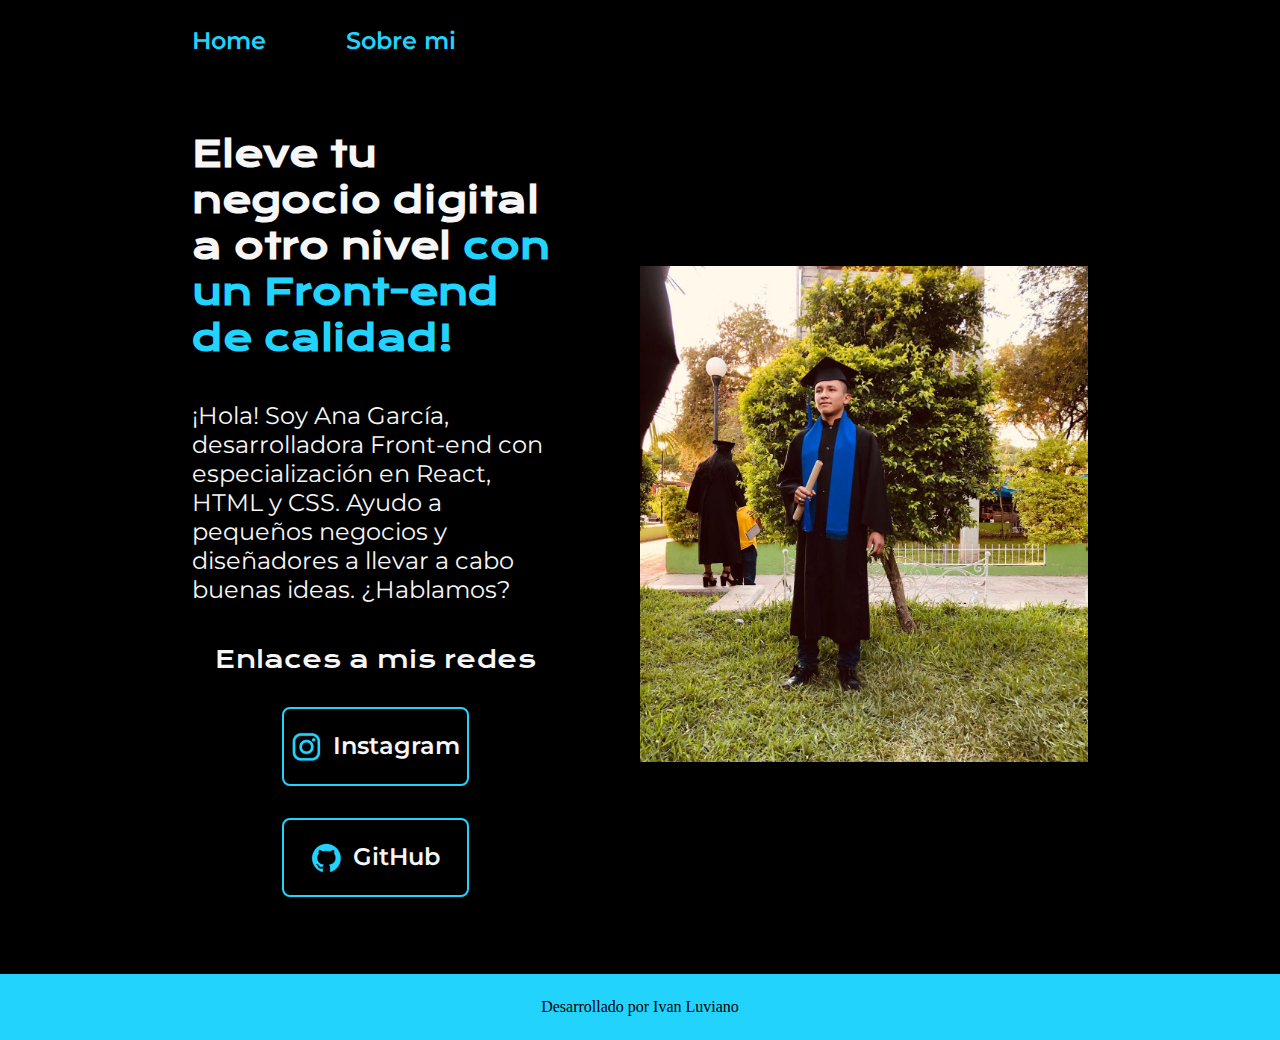
<file: index.html>
<!DOCTYPE html>
<html lang="es-mx">
<head>
    <meta charset="UTF-8"> 
    <meta http-equiv="X-UA-Compatible" content="IE=edge">
    <meta name="viewport" content="width=device-width, initial-scale=1.0">
    <title>Portafolio</title>
    <link rel="stylesheet" href="./styles/style.css">

</head>
<body>
    <header class="header">
        <nav class="header__menu">
        <a class="header__menu__link" href="index.html">Home</a>
        <a class="header__menu__link" href="about.html">Sobre mi</a>
        </nav>
    </header>
    <main class="presentacion">
        <section class="presentacion__contenido">
            <h1 class="presentacion__contenido__titulo">
                Eleve tu negocio digital a otro nivel 
                <strong class="titulo-destaque">con un Front-end de calidad!
                </strong></h1>
                <p class="presentacion__contenido__texto">¡Hola! Soy Ana García, desarrolladora Front-end con
                    especialización en React, HTML y CSS. Ayudo a pequeños
                    negocios y diseñadores a llevar a cabo buenas ideas.
                    ¿Hablamos?

                </p>
                <div class="presentacion__enlaces">
                    <h2 class="presentacion__enlaces__subtitulos">Enlaces a mis redes</h2>
                    <a class="presentacion__enlaces__link" href="https://instagram.com/">
                        <img src="./assets/instagram.png" alt="">Instagram</a>
                    <a class="presentacion__enlaces__link" href="https://github.com/">
                        <img src="./assets/github.png" alt="">GitHub</a>
                </div>
               
        </section>
            <img class="presentacion__imagen" src="./assets/imagen1.jpg" alt="Foto de Ana García desarrolando un proyecto">
    </main>
    <footer class="footer">
        <p>Desarrollado por Ivan Luviano</p>
    </footer>
</body>
</html>
</file>
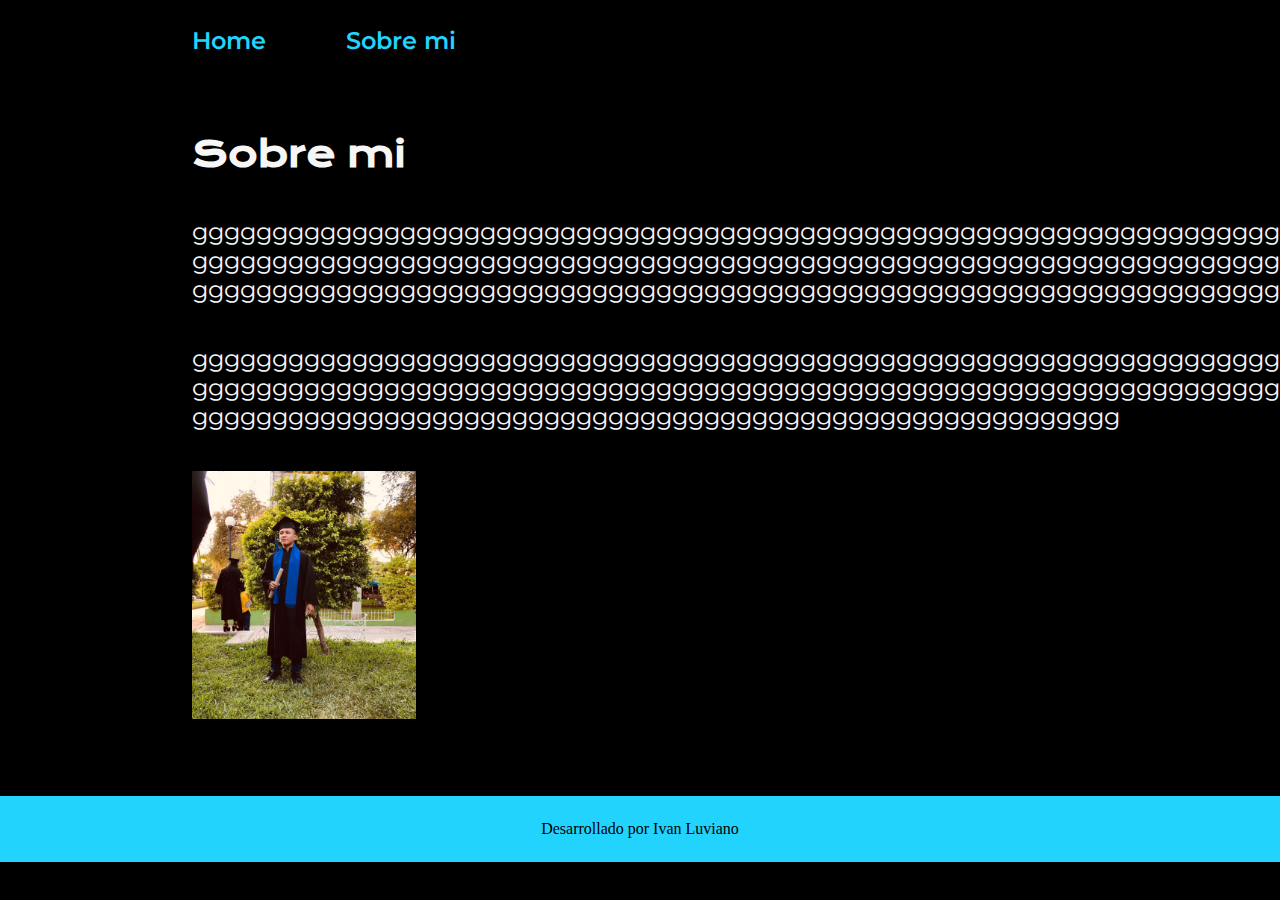
<file: about.html>
<!DOCTYPE html>
<html lang="en">
<head>
    <meta charset="UTF-8">
    <meta name="viewport" content="width=device-width, initial-scale=1.0">
    <title>SOBRE MI</title>
        <link rel="stylesheet" href="./styles/style.css">
</head>
<body>
      <header class="header">
        <nav class="header__menu">
        <a class="header__menu__link" href="index.html">Home</a>
        <a class="header__menu__link" href="about.html">Sobre mi</a>
        </nav>
    </header>

<main class="presentacion">
    <section class="presentacion__contenido">
    <h1 class="presentacion__contenido__titulo">Sobre mi</h1>
<p class="presentacion__contenido__texto">ggggggggggggggggggggggggggggggggggggggggggggggggggggggggggggggggggggggggggggggg
    ggggggggggggggggggggggggggggggggggggggggggggggggggggggggggggggggggggggggggggggggg
    ggggggggggggggggggggggggggggggggggggggggggggggggggggggggggggggggggggggggggggg
</p>
<p class="presentacion__contenido__texto">ggggggggggggggggggggggggggggggggggggggggggggggggggggggggggggggggggggggggggggggggg
    ggggggggggggggggggggggggggggggggggggggggggggggggggggggggggggggggggggggggggggggg
    gggggggggggggggggggggggggggggggggggggggggggggggggggggggggg
</p>
    <img class="presentacion__imagen" src="./assets/imagen1.jpg" alt="Foto de Ana García desarrolando un proyecto">
    </section>
</main>

    <footer class="footer">
        <p>Desarrollado por Ivan Luviano</p>
    </footer>
</body>
</html>
</file>
<file: styles/style.css>
@import url('https://fonts.googleapis.com/css2?family=Krona+One&family=Montserrat:wght@400;600&display=swap');

:root{
    --color-primario:#000000;
    --color-secundario:#F6F6F6;
    --color-terciario:#22D4FD;
    --color-hover:#272727;

    --fuente-montserrat:'Montserrat', sans-serif;
    --fuente-Krona:'Krona One', sans-serif;
}
* {
    padding: 0;
    margin:0;
}

body{
    box-sizing: border-box;
    background-color: var(--color-primario);
    color: var(--color-secundario);
}
.header{
padding: 2% 0% 0% 15%;
}
.header__menu{
display: flex;
gap: 80px;
}

.header__menu__link{
  font-family: var(--fuente-montserrat);  
  font-size: 1.5rem;
  font-weight: 600;
  color: var(--color-terciario);
  text-decoration: none;
}


.presentacion {
    padding: 6% 15%;
    display: flex;
    align-items: center;
    justify-content: space-between;
    gap: 82px;
}

.presentacion__contenido{
    width: 50%;
    display: flex;
    flex-direction: column;
    gap: 40px;
}
.titulo-destaque {
    color: var(--color-terciario) ;
}
.presentacion__contenido__titulo{
    font-size: 36px;
    font-family: var(--fuente-Krona);
}

.presentacion__contenido__texto{
    font-size: 1.5rem;
    font-family: var(--fuente-montserrat);
}

.presentacion__enlaces{
    display: flex;
    justify-content: space-between;
    flex-direction: column;
   align-items: center;
   gap: 32px;
}
.presentacion__enlaces__subtitulos{
    font-family: var(--fuente-Krona);
    font-size: 1.5rem;
    font-weight: 400;
}

.presentacion__enlaces__link{
    width: 50%;
    text-align: center;
    border-radius: 8px;
    font-size: 1.5rem;
    font-weight: 600;
    padding: 21.5px 0;
    text-decoration: none;
    color: var(--color-secundario);
    font-family: var(--fuente-montserrat);
    border: 2PX solid var(--color-terciario);
    display: flex;
    justify-content: center;
    gap: 10px;
}
.presentacion__enlaces__link:hover{
    background-color: var(--color-hover);
}
.presentacion__imagen{
    width: 50%;
}
.footer{
    background-color: var(--color-terciario);
    padding: 24px;
    color: var(--color-primario);
    text-align: center;
    font-family: 24px;
    font-weight: 400;
}
@media(max-width: 1200px){
    .header{
        padding: 10%;
    }
    .header__menu{
        justify-content: center;
    }
.presentacion{
    flex-direction: column-reverse;
    padding: 5%;
}
.presentacion__contenido{
    width: auto;
}
}
</file>
